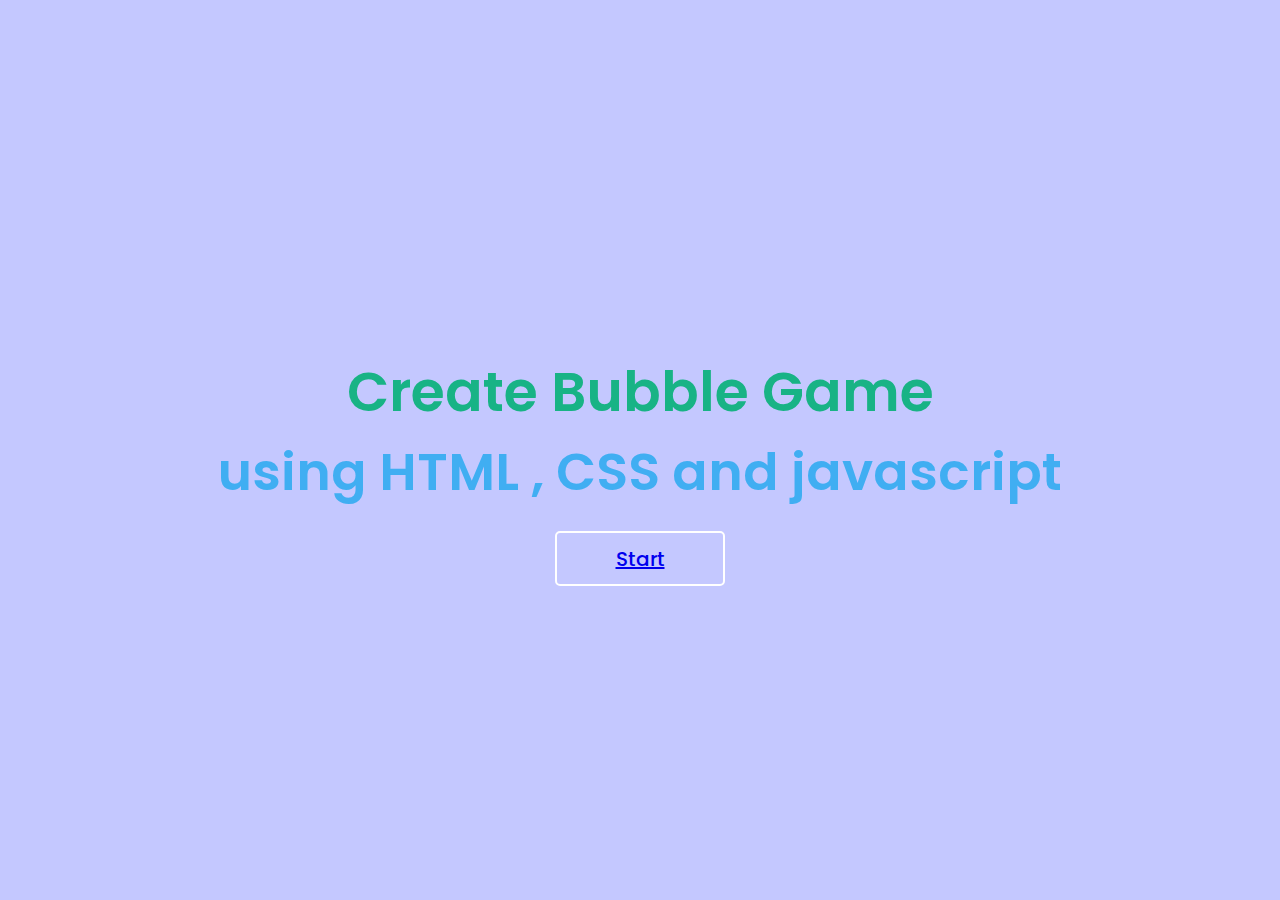
<file: index.html>
<!DOCTYPE html>
<!-- Created By CodingNepal - www.codingnepalweb.com -->
<html lang="en" dir="ltr">
  <head>
    <meta charset="UTF-8">
    <meta name="viewport" content="width=device-width, initial-scale=1.0">
    <title>Bubble Game</title> 
    <link rel="stylesheet" href="home.css">
    <link rel="stylesheet" href="https://cdnjs.cloudflare.com/ajax/libs/font-awesome/5.15.2/css/all.min.css"/>
   </head>
<body>
  
  <div class="img"></div>
  <div class="center">
    <div class="title">Create Bubble Game</div>
    <div class="sub_title">using HTML , CSS and javascript</div>
    <div class="btns">
      <button ><a href="/home2.html"> Start </a></button>
      
    </div>
  </div>
</body>
</html>
</file>
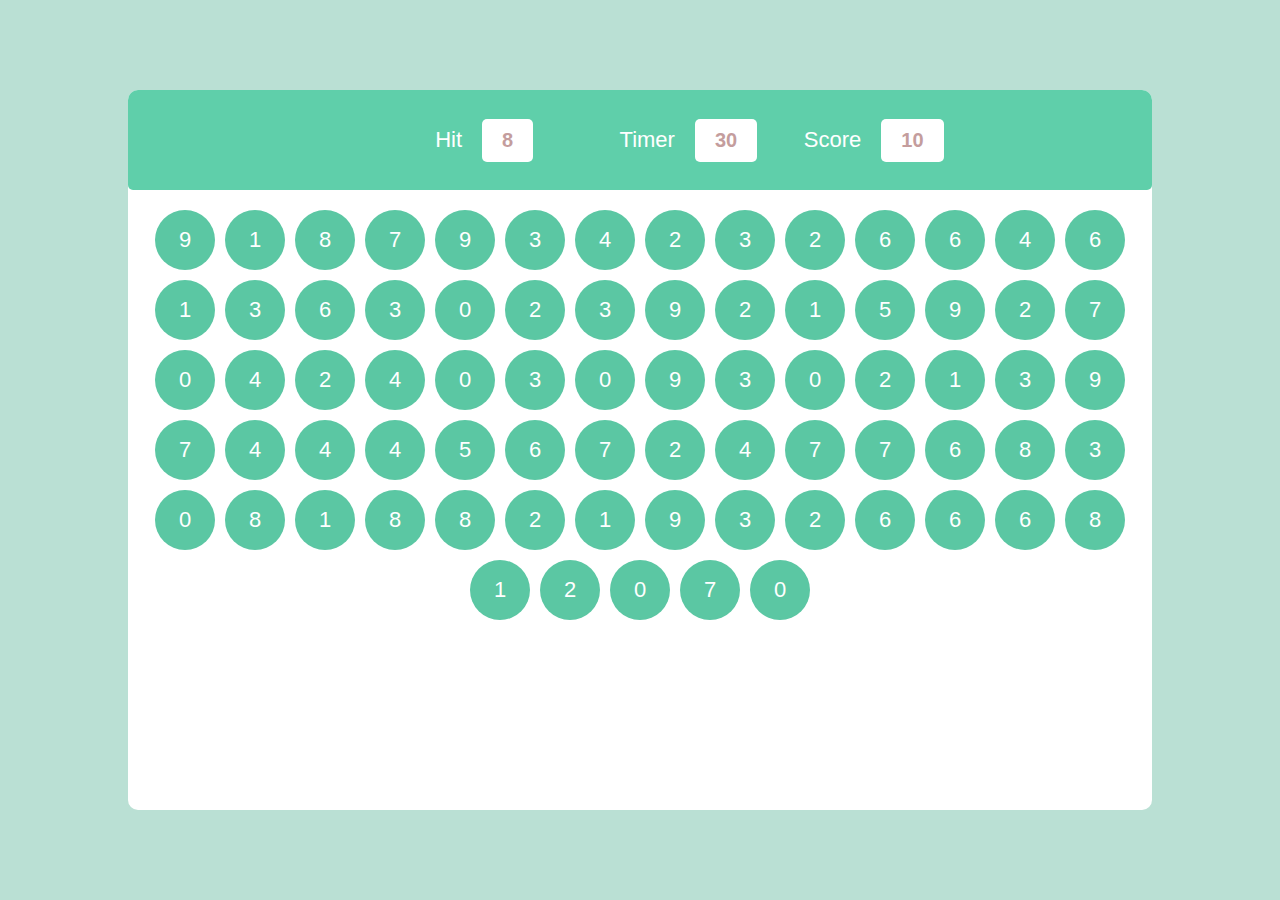
<file: home2.html>
<!DOCTYPE html>
<html lang="en">

<head>
    <meta charset="UTF-8">
    <meta name="viewport" content="width=device-width, initial-scale=1.0">
    <title>Document</title>
    <link rel="stylesheet" href="/style.css">
    <link rel="stylesheet" href="/script.js">
</head>

<body>
    <div id="main">
        <div id="panel">
            <div id="ptop">
                <div class="elem">
                    <h2>Hit</h2>
                    <div id="hitval" class="box">5</div>
                </div>
                <div class="elem">
                    <h2>Timer</h2>
                    <div id="timerval" class="box">30</div>

                </div>
                <div class="elem">
                    <h2>Score</h2>
                    <div id="scoreval" class="box">0</div>

                </div>
            </div>
            <div id="pbtm">


            </div>
        </div>

        <script src="script.js"></script>
</body>

</html>
</file>
<file: home.css>
@import url('https://fonts.googleapis.com/css2?family=Poppins:wght@200;300;400;500;600;700&display=swap');
*{
  margin: 0;
  padding: 0;
  box-sizing: border-box;
  font-family: 'Poppins',sans-serif;
  background-color: rgb(196, 200, 255);
}
::selection{
  color: #000000;
  background: #c52626da;
}
.menu ul li a:hover{
  background: #ffffff;
  color: black;
}

.center{
  position: absolute;
  top: 52%;
  left: 50%;
  transform: translate(-50%, -50%);
  width: 100%;
  padding: 0 20px;
  text-align: center;
}
.center .title{
  color: #18b385;
  font-size: 55px;
  font-weight: 600;
}
.center .sub_title{
  color: rgba(7, 164, 236, 0.698);
  font-size: 52px;
  font-weight: 600;
}
.center .btns{
  margin-top: 20px;
}
.center .btns button{
  height: 55px;
  width: 170px;
  border-radius: 5px;
  border: none;
  margin: 0 10px;
  border: 2px solid white;
  font-size: 20px;
  font-weight: 500;
  padding: 0 10px;
  cursor: pointer;
  outline: none;
  transition: all 0.3s ease;
/* }
.center .btns button:first-child{
  color: #fff;
  background: none;
}
.btns button:first-child:hover{
  background: white;
  color: black;
}
.center .btns button:last-child{
  background: white;
  color: black;
} */
</file>
<file: style.css>
*{
    margin: 0;
    padding: 0;
    box-sizing: border-box;
    font-family: 'Gill Sans', 'Gill Sans MT', Calibri, 'Trebuchet MS', sans-serif;
}
html, body{
    width: 100%;
    height: 100%;
}
#main{
    display: flex;
    align-items: center;
    justify-content: center;
    width: 100%;
    height: 100%;
    background-color: rgb(186, 224, 212);
}
#panel{
    overflow: hidden;
    width: 80%;
    height: 80%;
    border-radius: 10px;
    background-color: white;
    
}
#ptop{
    padding: 0px 30%;
    display: flex;
    color: #fff;
    align-items: center;
    justify-content: space-between;
    width: 100%;
    height: 100px;
    border-radius: 5px;
    background-color: rgb(95, 207, 170);
}
.elem{
    width: 10%;
    display: flex;
    align-items: center;
    gap: 20px;
    
}
.elem h2{
    font-weight: 500;
    font-size: 22px;
}
.box
{
    color: rgb(196, 157, 157);
    padding: 10px 20px;
    font-size: 20px;
    font-weight: 700;
    background-color: #fff;
    border-radius: 5px;
}
#pbtm{
    display: flex;
    flex-wrap: wrap;
    justify-content: center;
    align-items: center;
    gap: 10px;
    padding: 20px;
    width: 100%;
    height:calc(100%-100px);
}
.bubble{
    display: flex;
    align-items: center;
    justify-content: center;
    font-size: 22px;
    width: 60px;
    height: 60px;
    color: #fff;
    background-color: rgb(91, 199, 163);
    border-radius: 50%;
    font-weight: 500px;

}
.bubble:hover{
    cursor: pointer;
    background-color: rgb(0, 255, 115);
}
</file>
